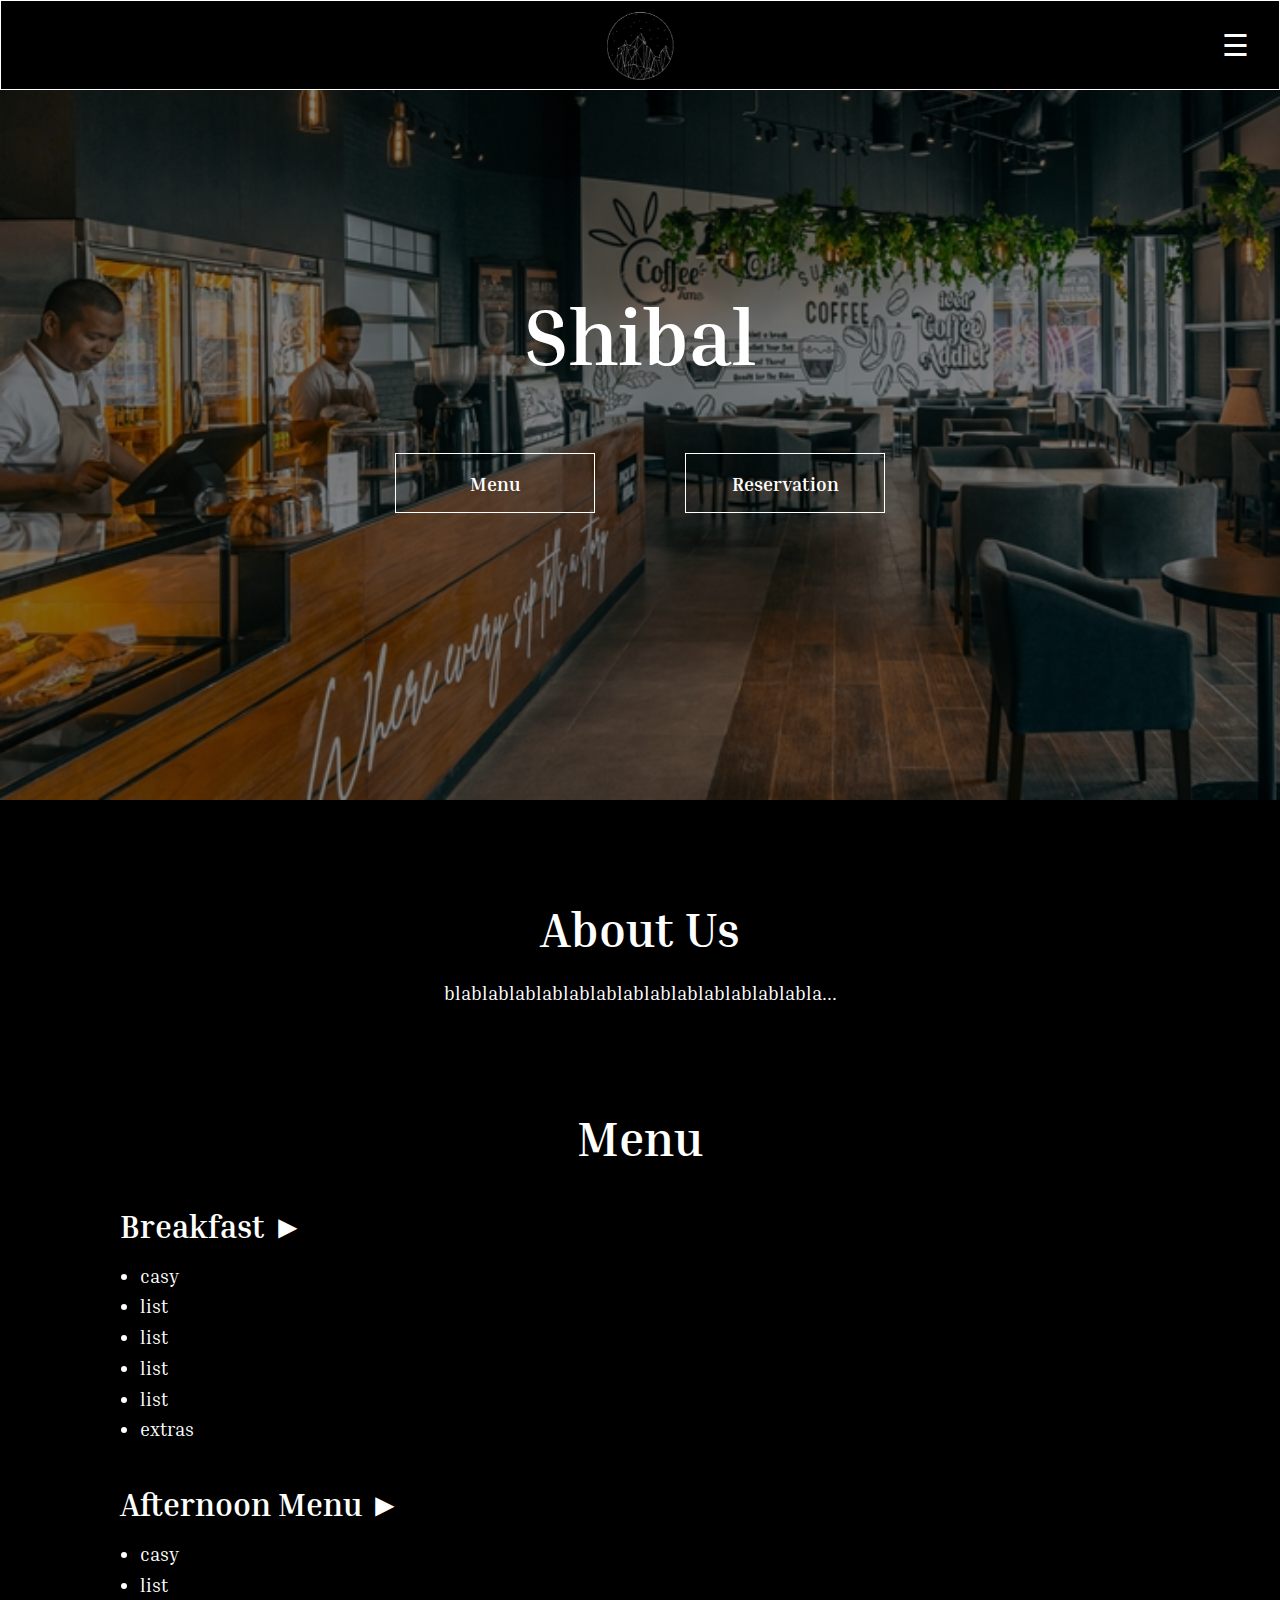
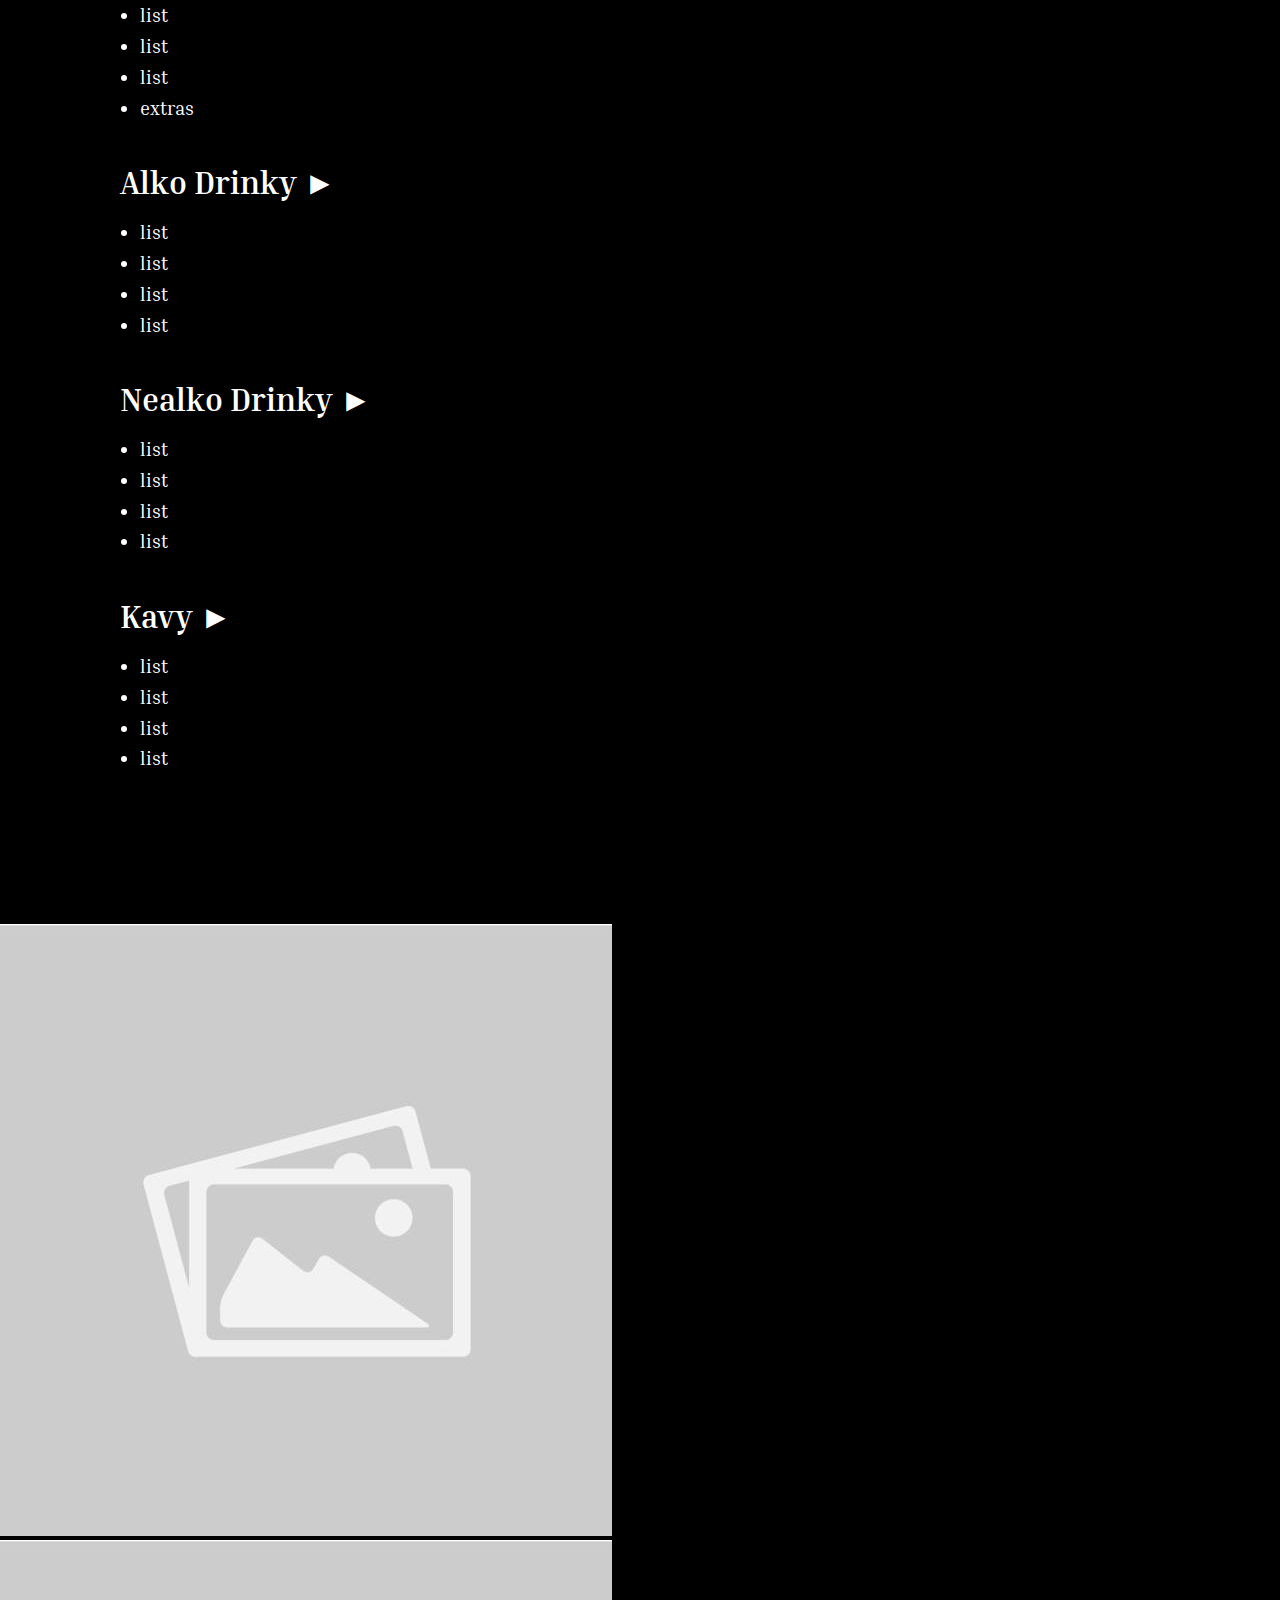
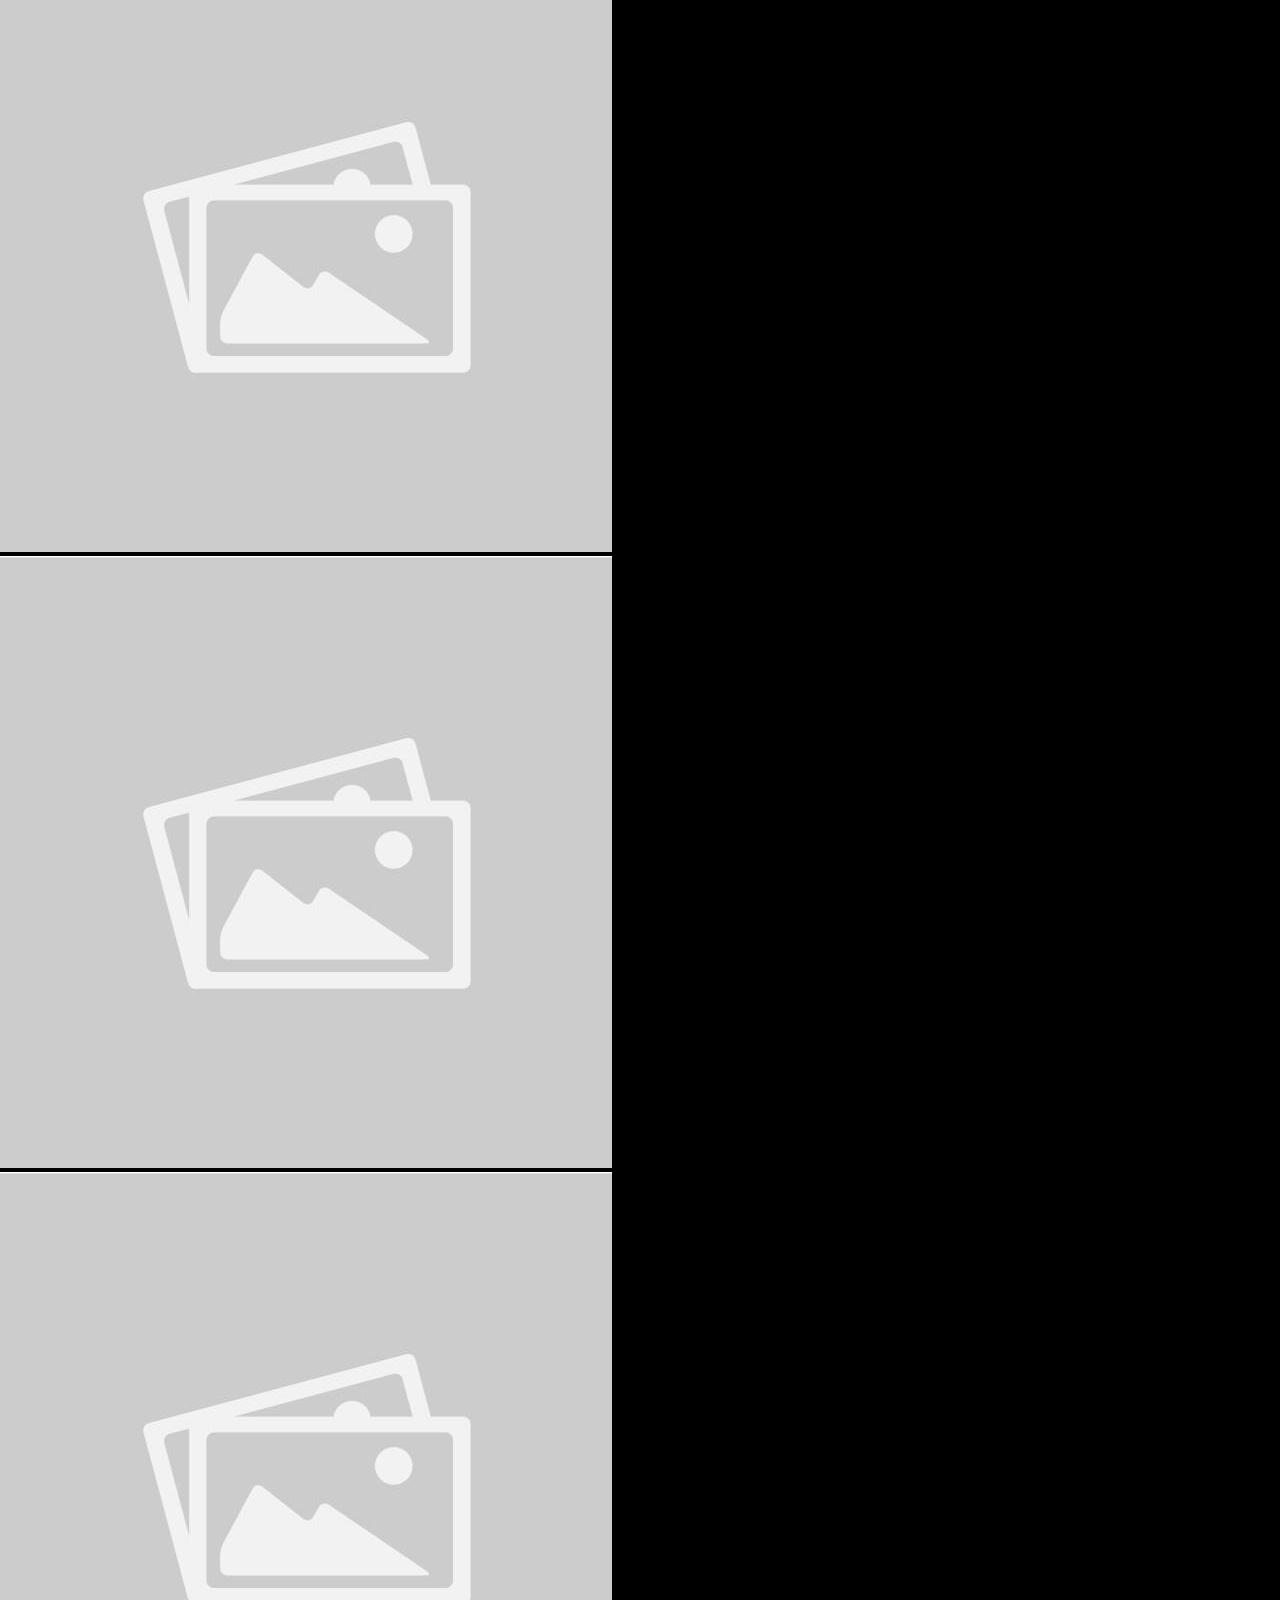
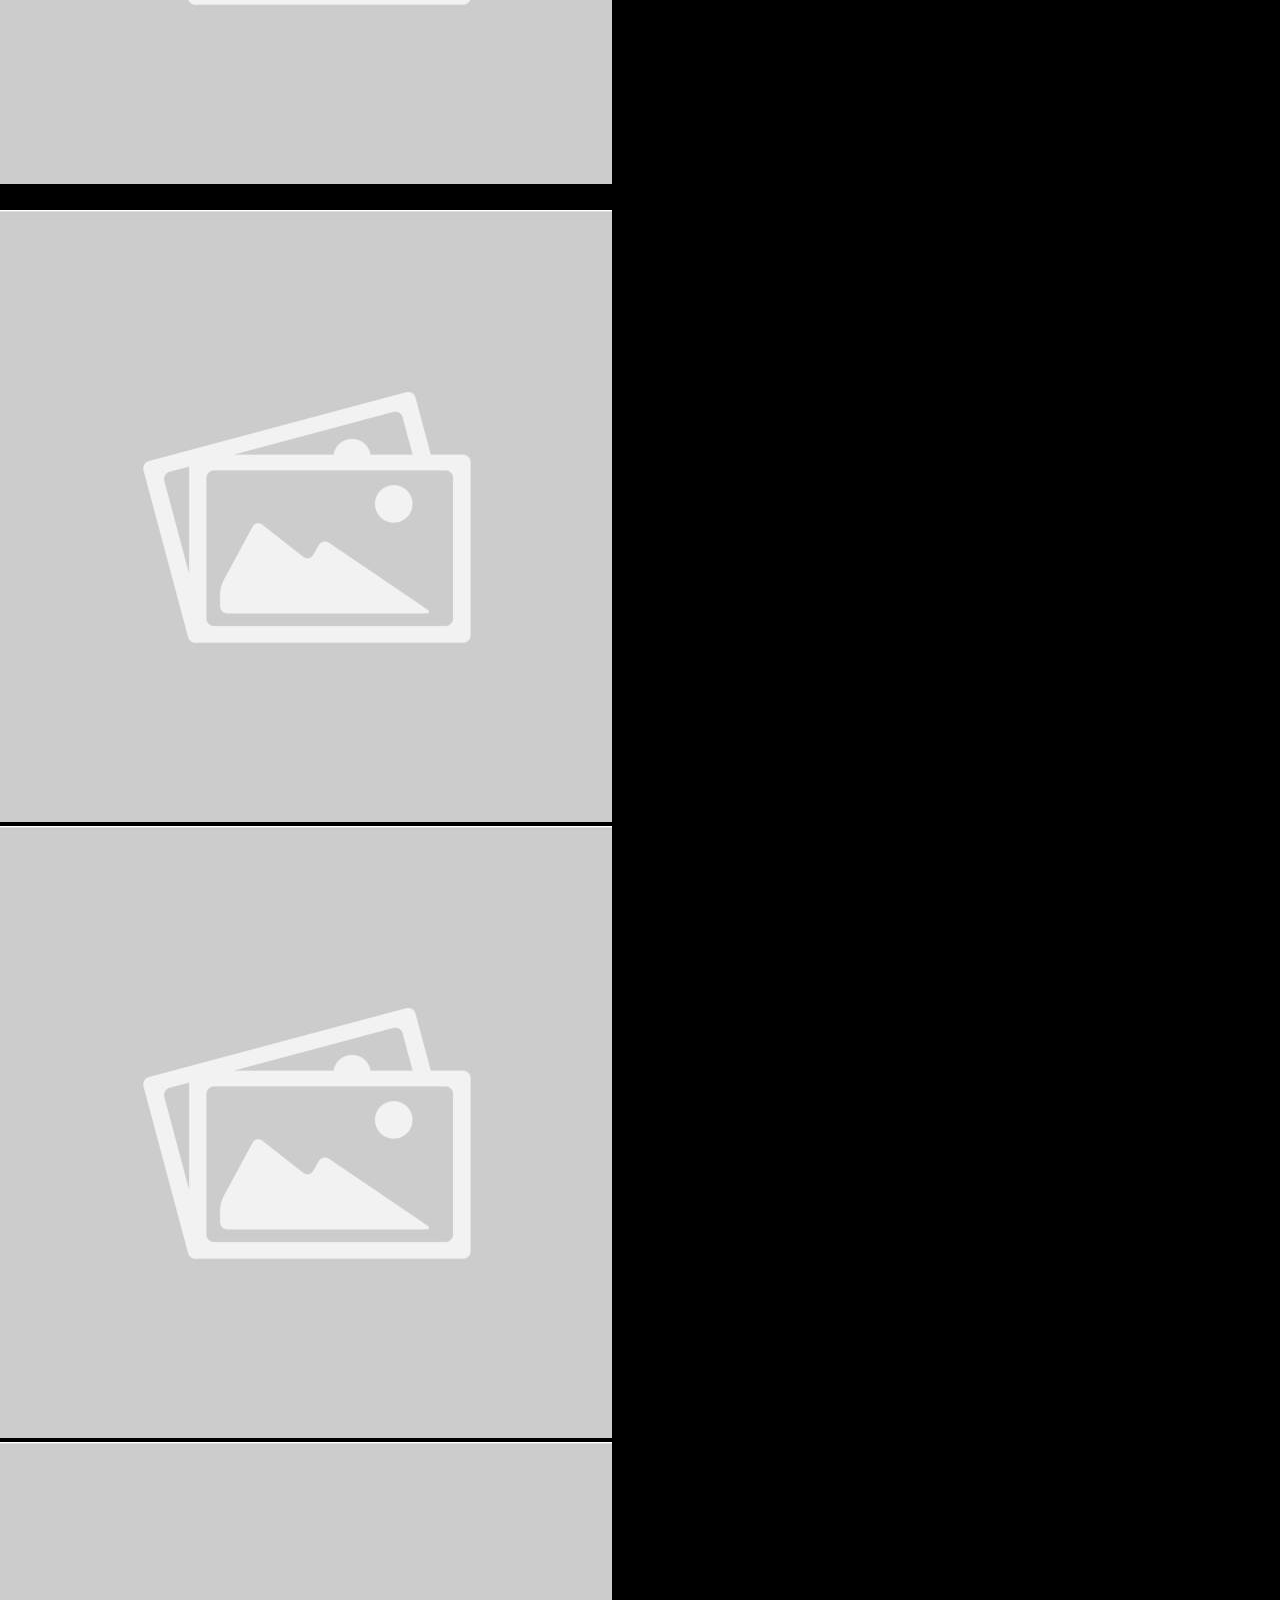
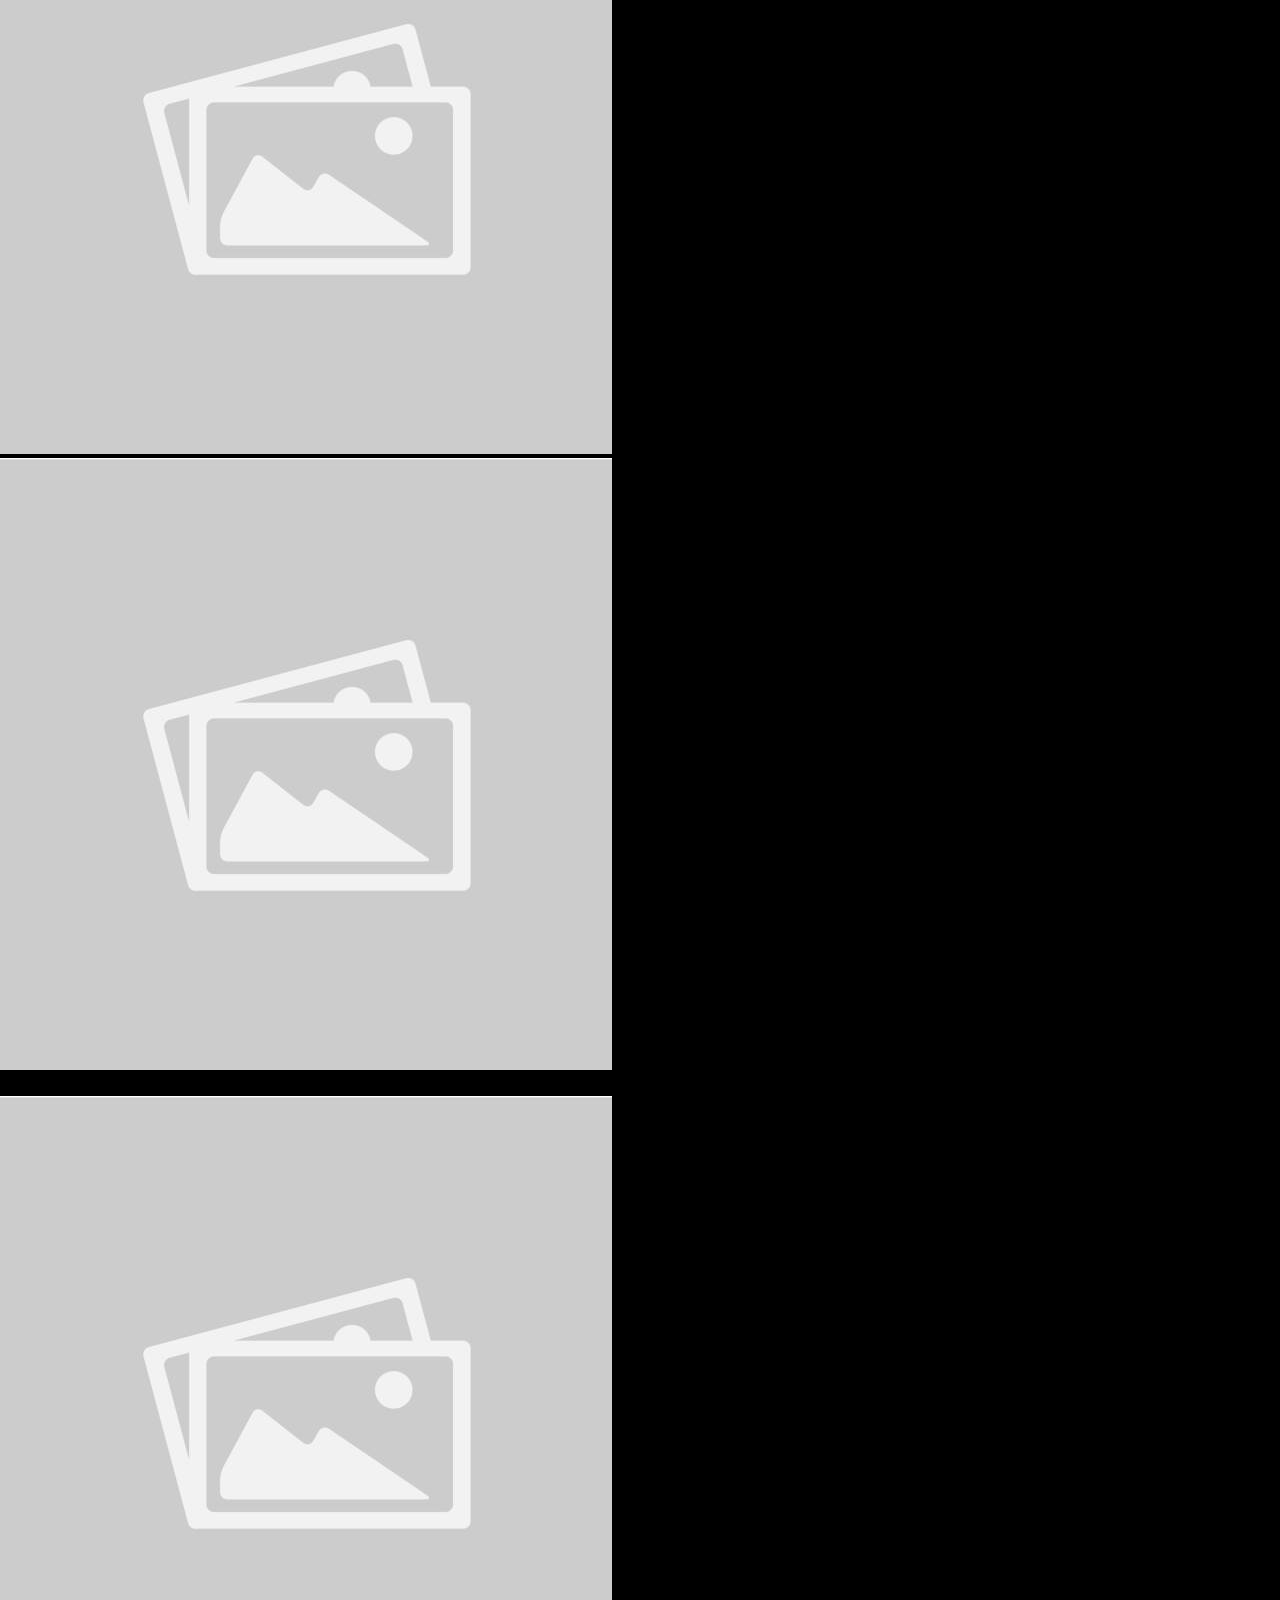
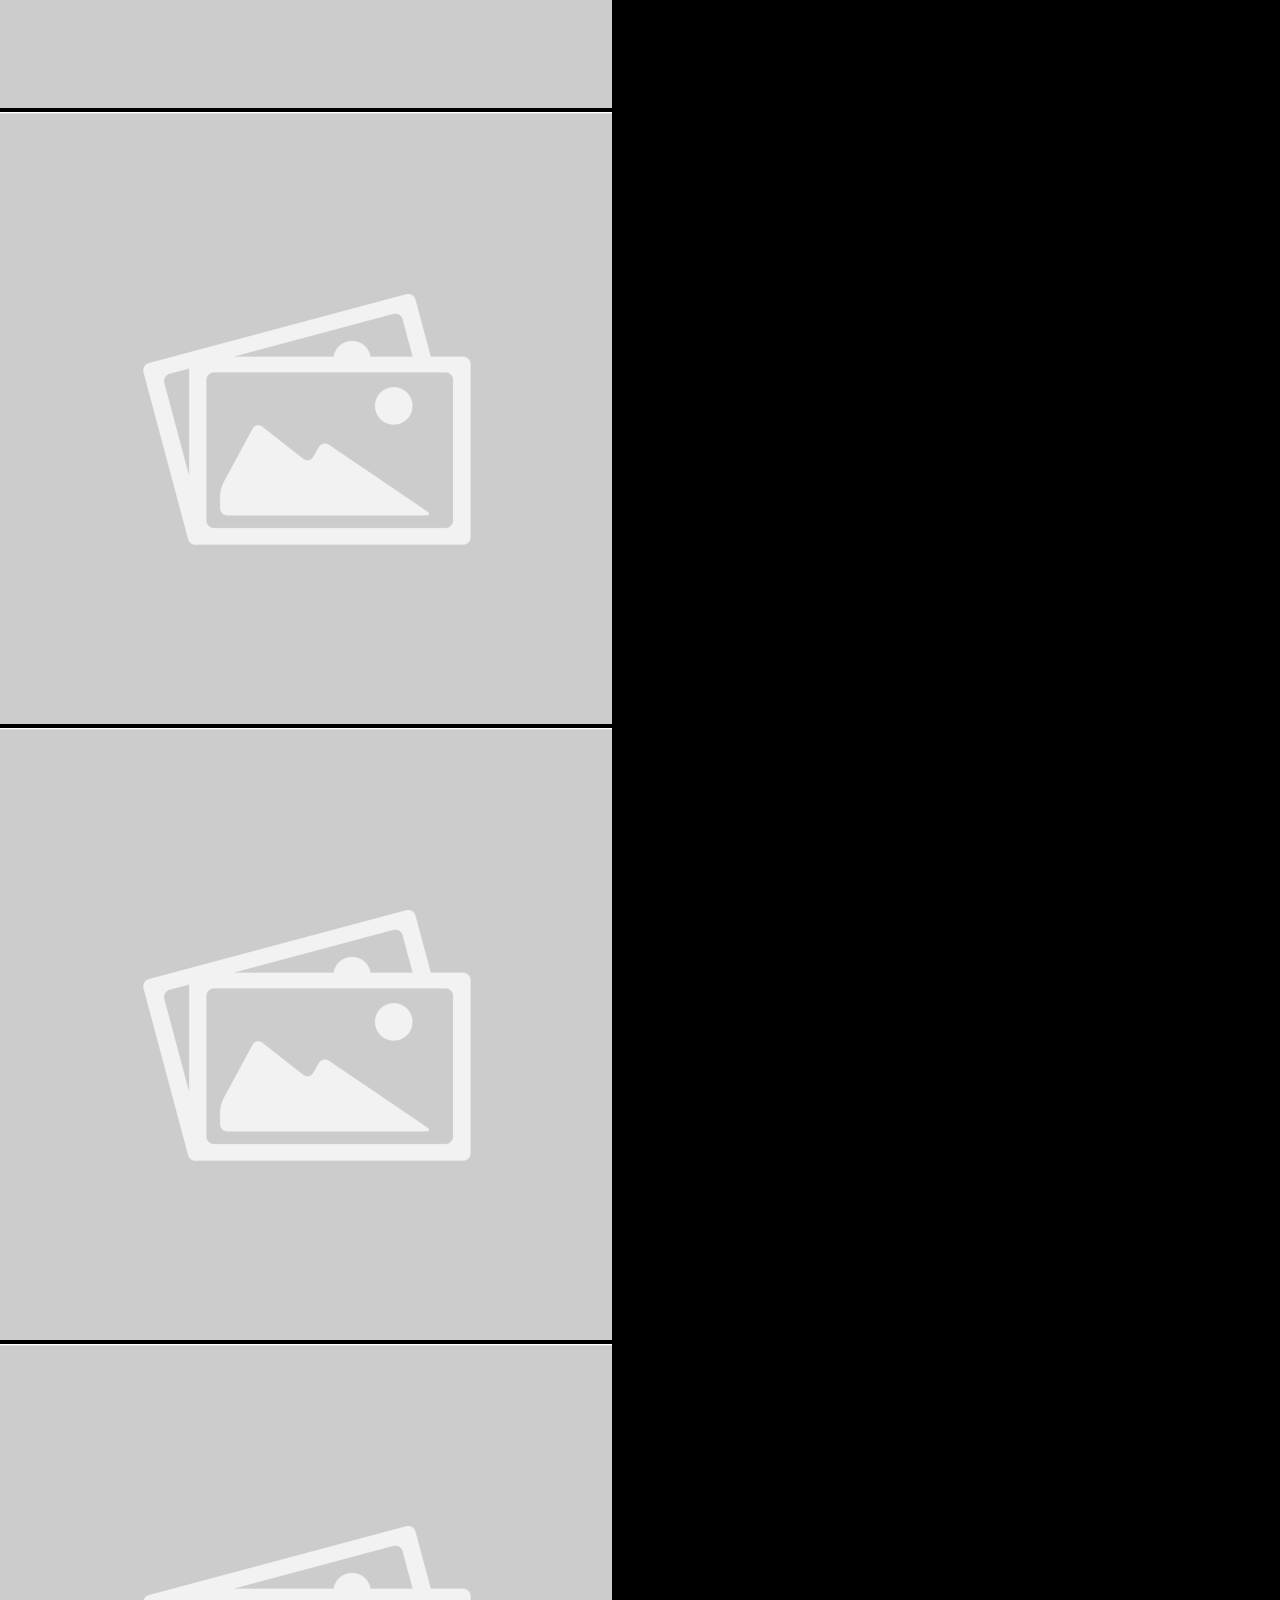
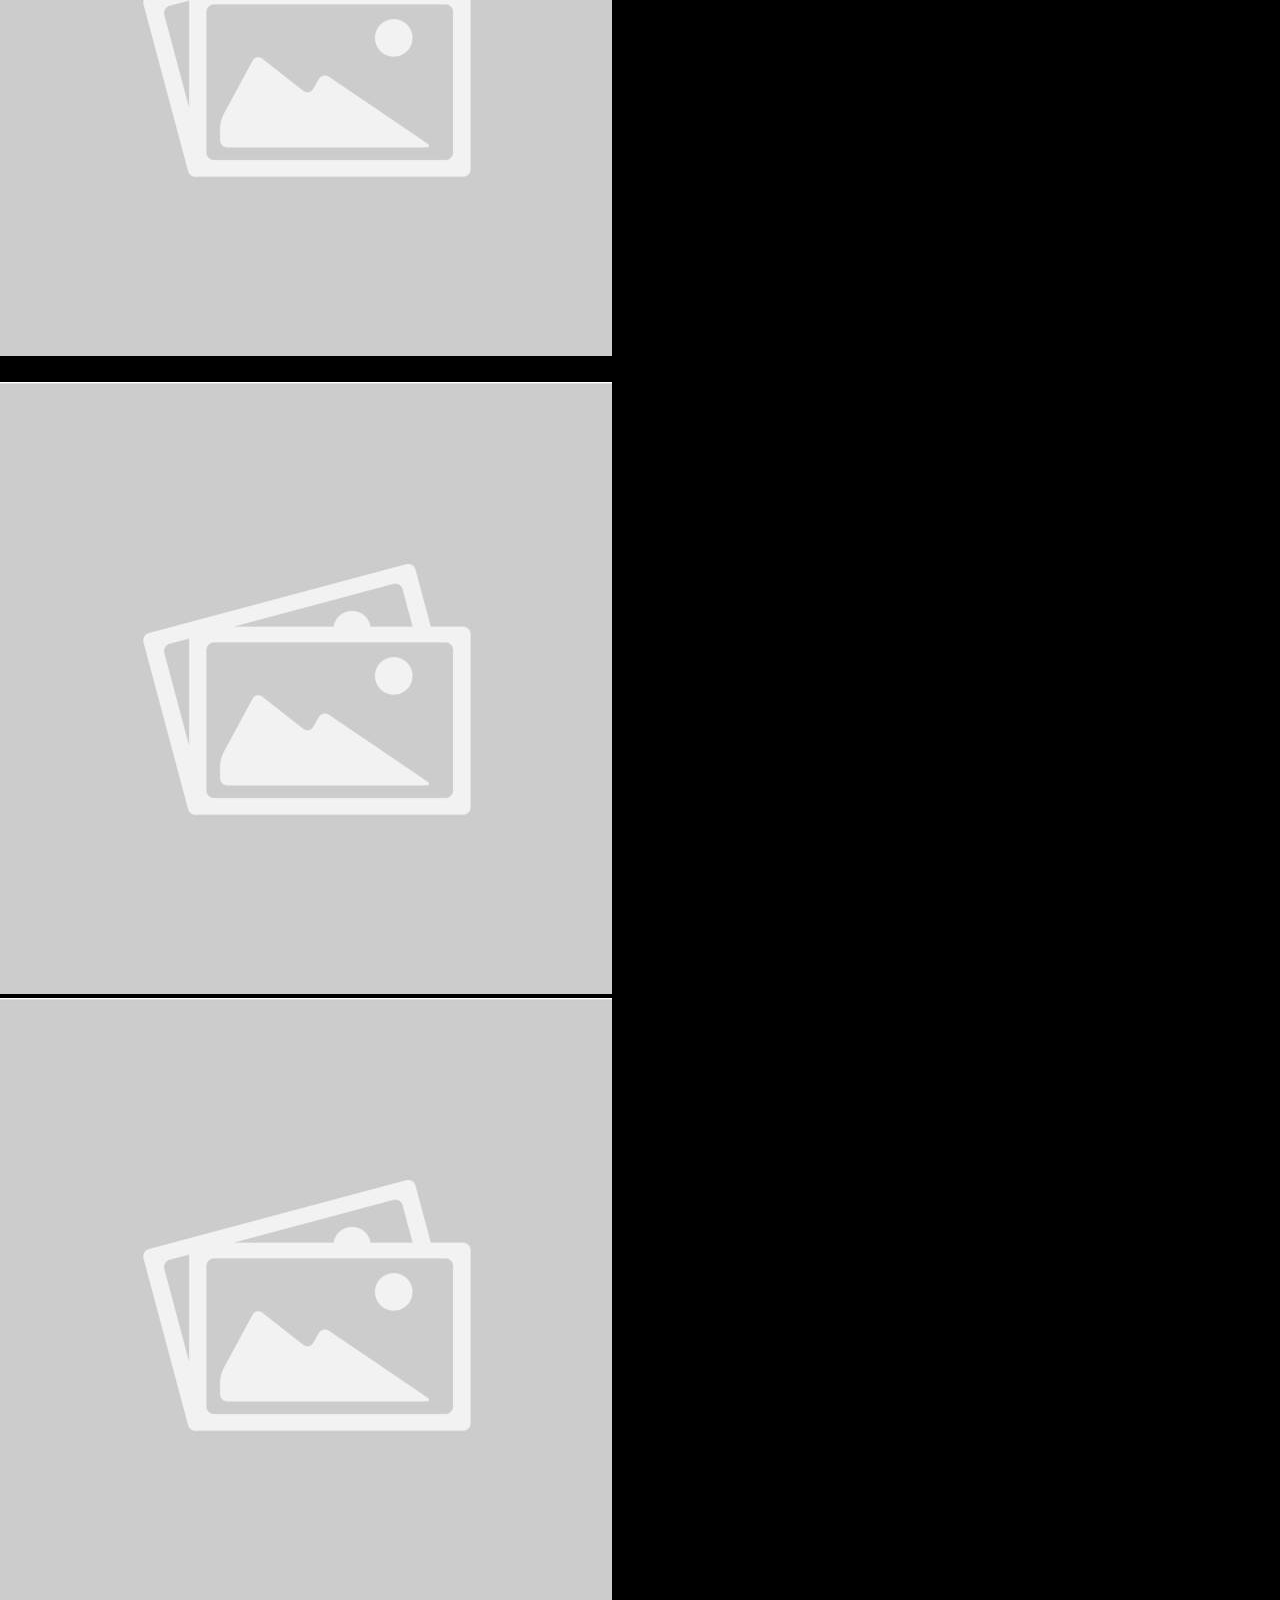
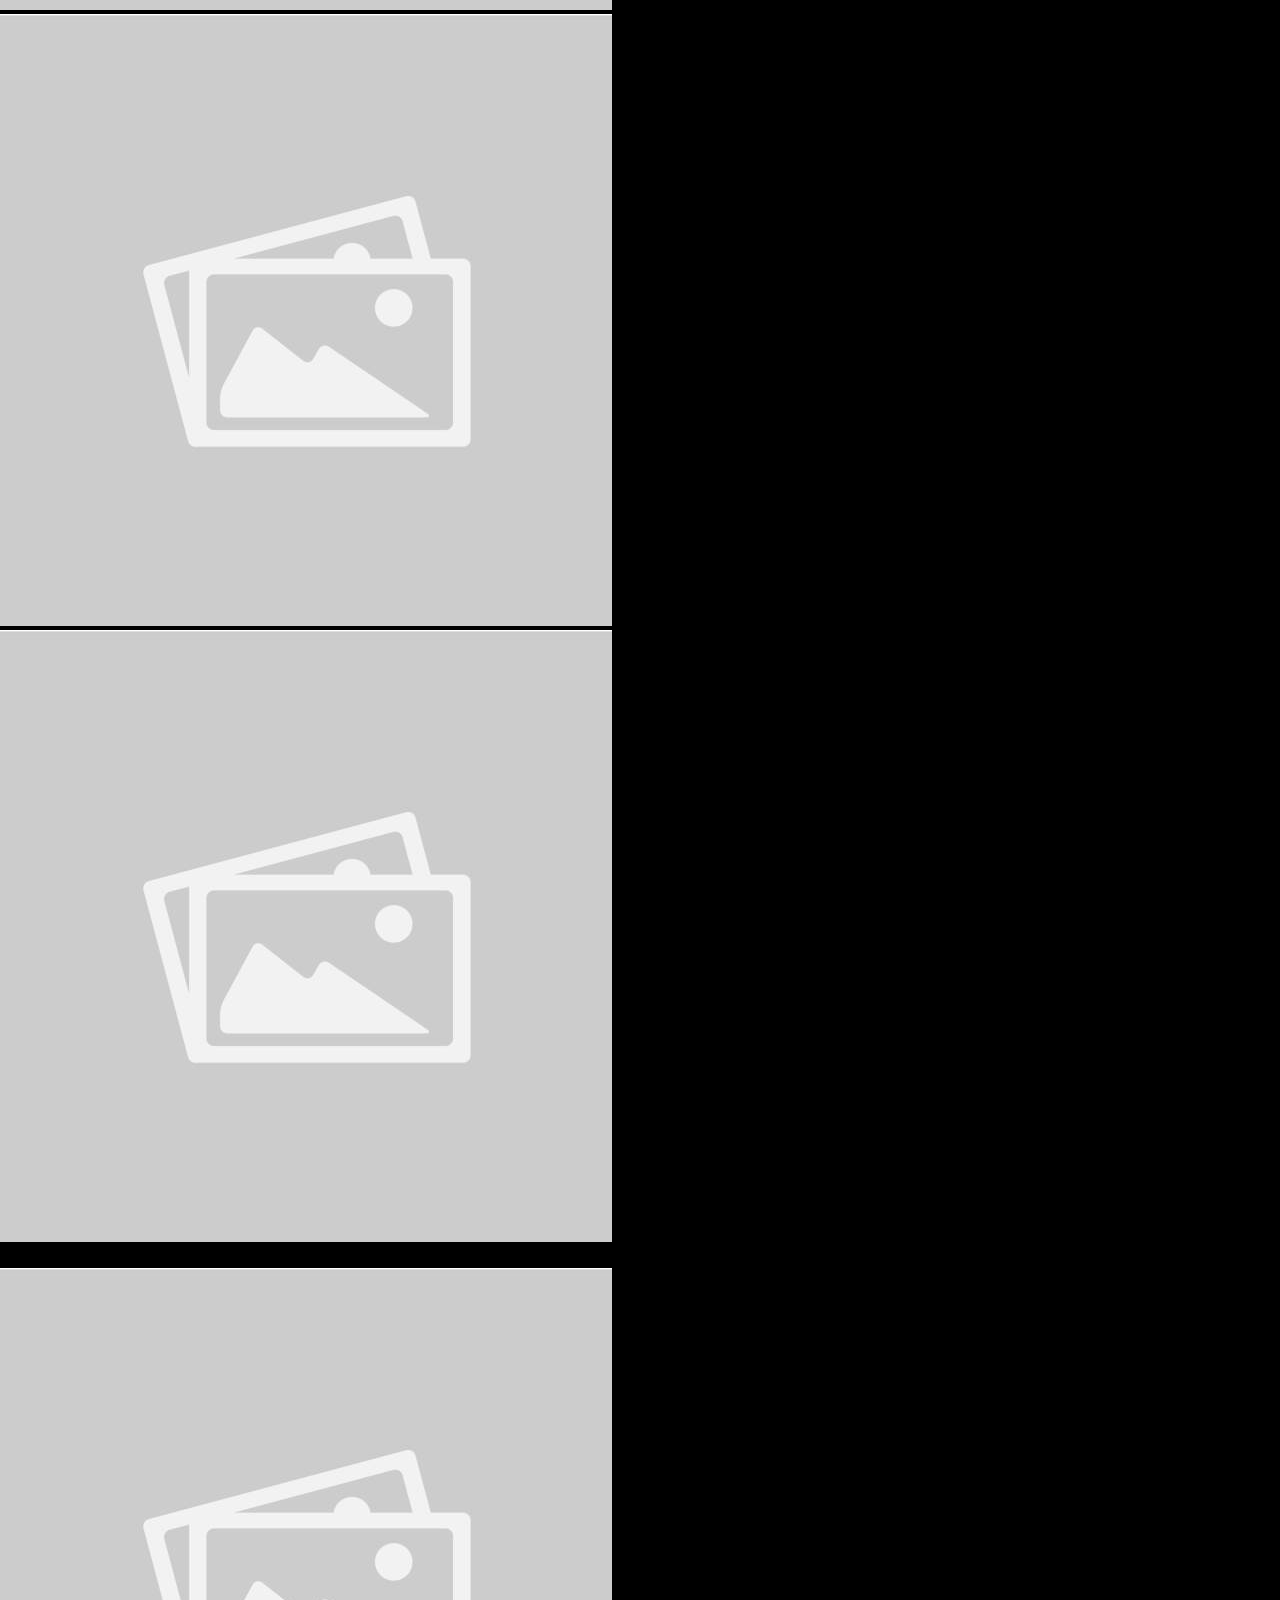
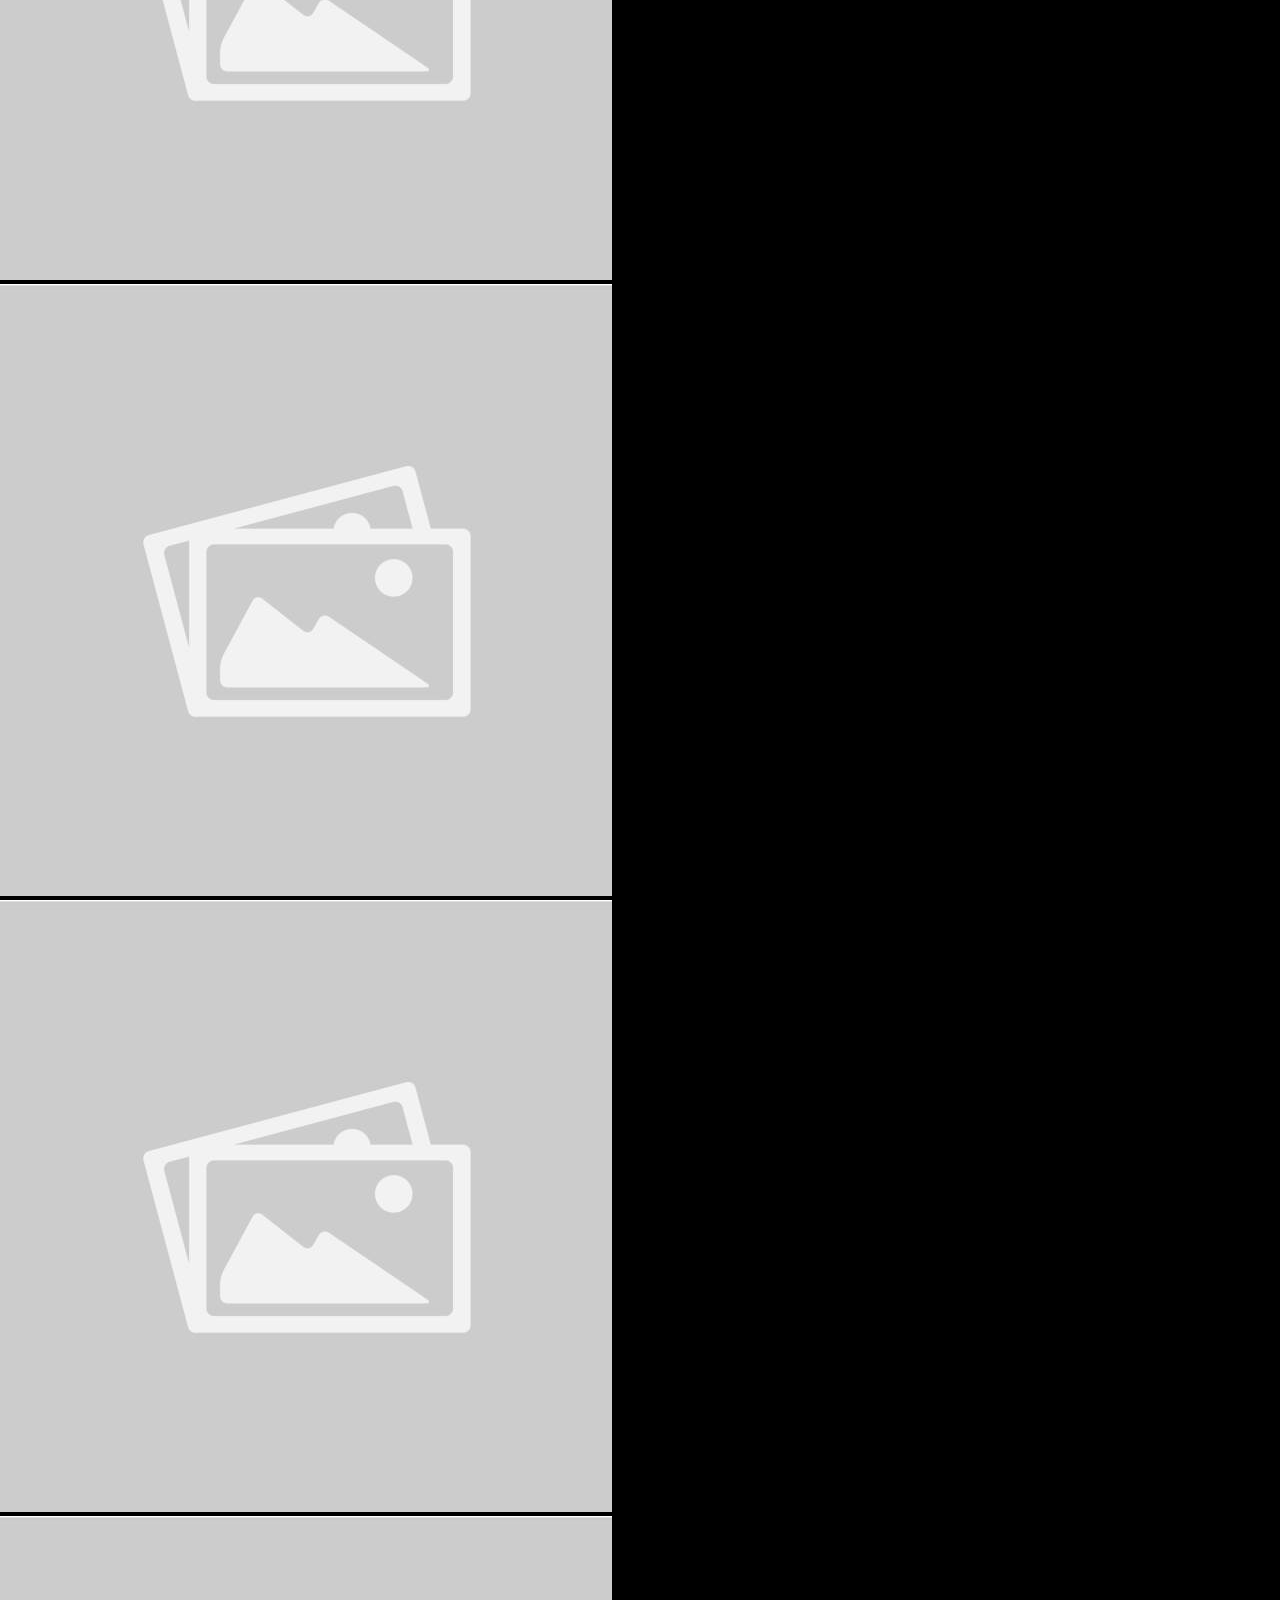
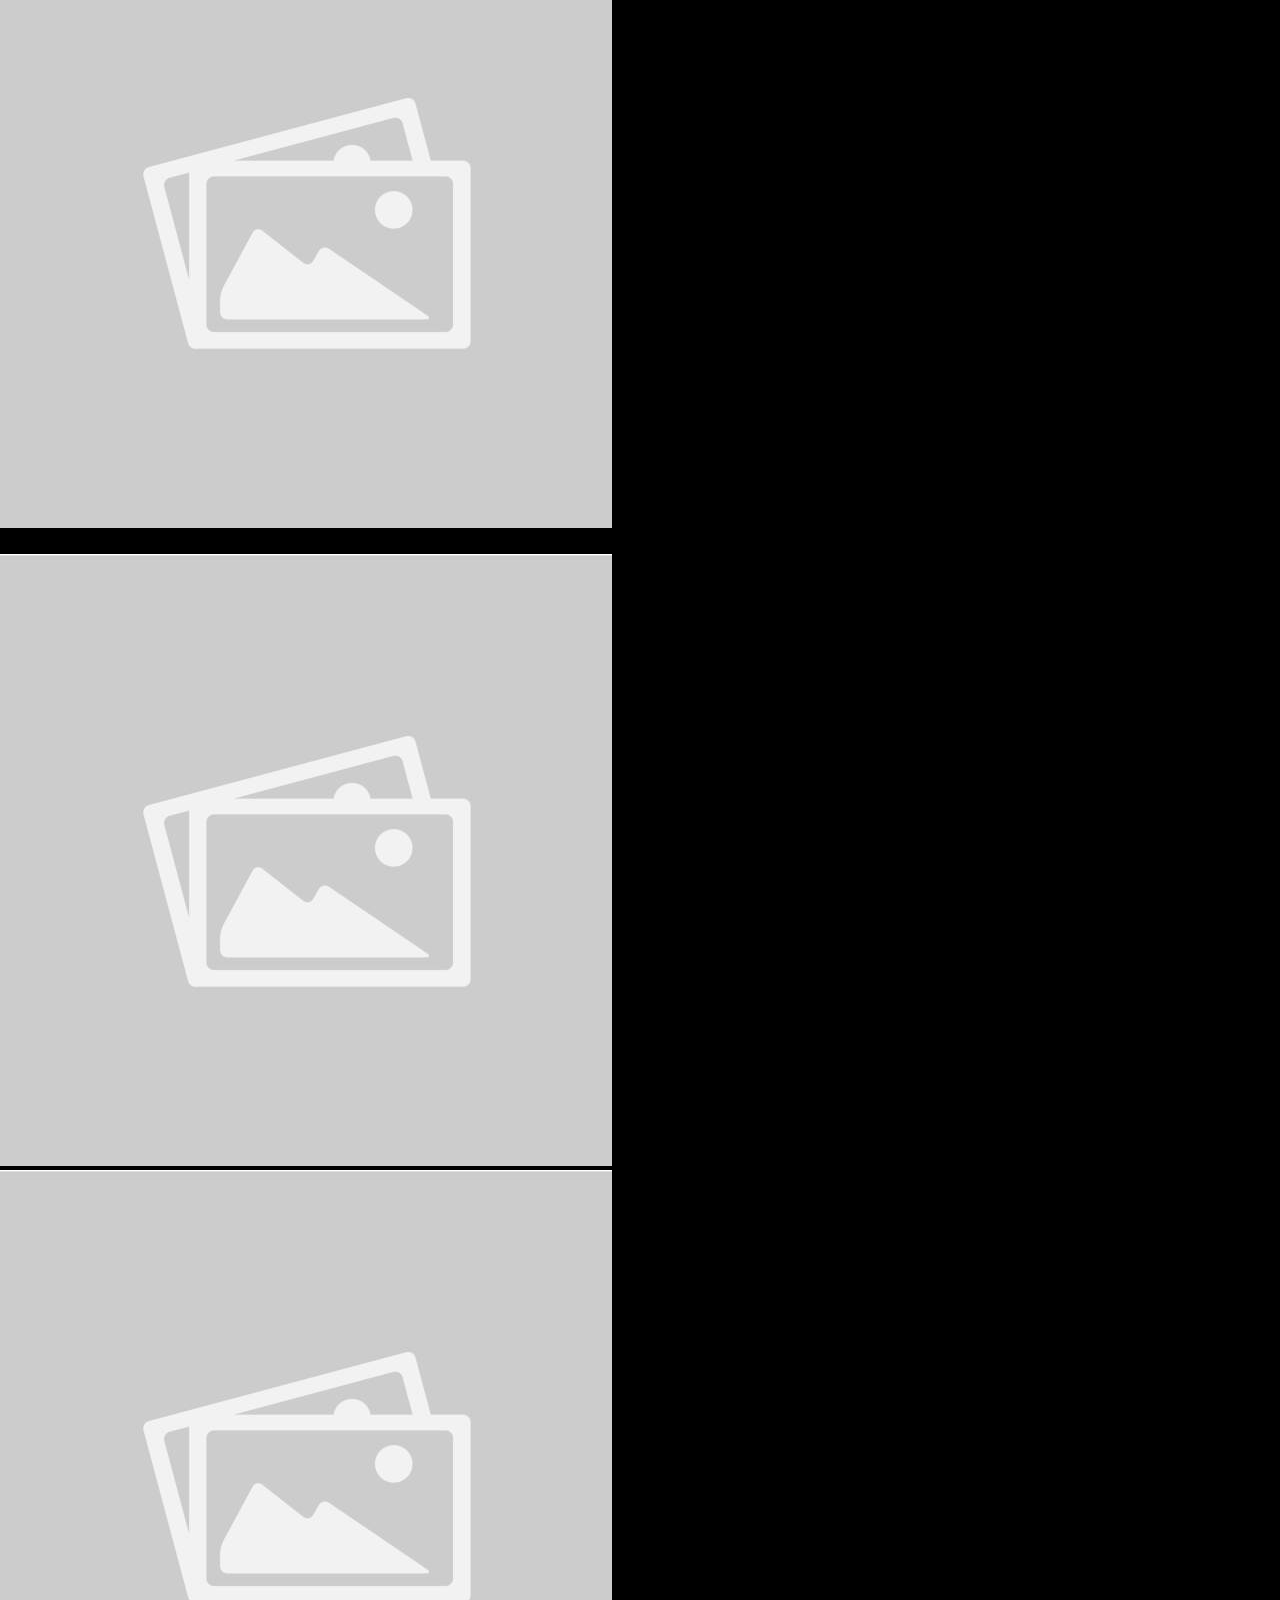
<file: kavarna/index.html>
<!DOCTYPE html>
<html lang="cs">
<head>
    <meta charset="UTF-8">
    <meta name="viewport" content="width=device-width, initial-scale=1.0">
    <title>kavarna — Shibal</title>
    <link rel="stylesheet" href="css/style.css">
    <link href="https://fonts.googleapis.com/css2?family=Inria+Serif&display=swap" rel="stylesheet">
    <style>
        html { scroll-behavior: smooth; }
    </style>
</head>

<body>

<header>
    <div class="logo">
        <img src="img/logo.png" alt="Logo kavárny">
    </div>
    <div class="menu-icon" id="menuIcon">&#9776;</div>
    <nav id="navMenu">
        <ul>
            <li><a href="#menu">menu</a></li>
            <li><a href="#about-us">about us</a></li>
            <li><a href="#gallery">photo gallery</a></li>
            <li><a href="#">reservation</a></li>
            <li><a href="#">work with us</a></li>
            <li><a href="#">contact</a></li>
        </ul>
    </nav>
</header>

<section class="hero">
    <h1 class="hero-title">Shibal</h1>
    <div class="hero-buttons">
        <a href="#menu" class="btn">Menu</a>
        <a href="#" class="btn">Reservation</a>
    </div>
</section>

<section class="about-us" id="about-us">
  <h2>About Us</h2>
  <p id="about-us-text"></p>
</section>

<section class="menu-section" id="menu">
    <h2>Menu</h2>

    <div class="menu-category">
        <h3 class="menu-toggle">
            Breakfast <span class="arrow">►</span>
        </h3>
        <div class="menu-content">
            <ul>
                <li>casy</li>
                <li>list</li>
                <li>list</li>
                <li>list</li>
                <li>list</li>
                <li>extras</li>
            </ul>
        </div>
    </div>

    <div class="menu-category">
        <h3 class="menu-toggle">
            Afternoon Menu <span class="arrow">►</span>
        </h3>
        <div class="menu-content">
            <ul>
                <li>casy</li>
                <li>list</li>
                <li>list</li>
                <li>list</li>
                <li>list</li>
                <li>extras</li>
            </ul>
        </div>
    </div>

    <div class="menu-category">
        <h3 class="menu-toggle">
            Alko Drinky <span class="arrow">►</span>
        </h3>
        <div class="menu-content">
            <ul>
                <li>list</li>
                <li>list</li>
                <li>list</li>
                <li>list</li>
            </ul>
        </div>
    </div>

    <div class="menu-category">
        <h3 class="menu-toggle">
            Nealko Drinky <span class="arrow">►</span>
        </h3>
        <div class="menu-content">
            <ul>
                <li>list</li>
                <li>list</li>
                <li>list</li>
                <li>list</li>
            </ul>
        </div>
    </div>

    <div class="menu-category">
        <h3 class="menu-toggle">
            Kavy <span class="arrow">►</span>
        </h3>
        <div class="menu-content">
            <ul>
                <li>list</li>
                <li>list</li>
                <li>list</li>
                <li>list</li>
            </ul>
        </div>
    </div>
</section>



<section class="gallery" id="gallery">
    <h2>Photo Gallery</h2>

    <!-- Breakfast -->
    <h3>Breakfast</h3>
    <div class="gallery-grid">
        <div class="gallery-item"><img src="img/gallery/breakfast/breakfast1.jpg" alt=""></div>
        <div class="gallery-item"><img src="img/gallery/breakfast/breakfast2.jpg" alt=""></div>
        <div class="gallery-item"><img src="img/gallery/breakfast/breakfast3.jpg" alt=""></div>
        <div class="gallery-item"><img src="img/gallery/breakfast/breakfast4.jpg" alt=""></div>
    </div>

    <!-- Afternoon -->
    <h3>Afternoon</h3>
    <div class="gallery-grid">
        <div class="gallery-item"><img src="img/gallery/afternoon/afternoon1.jpg" alt=""></div>
        <div class="gallery-item"><img src="img/gallery/afternoon/afternoon2.jpg" alt=""></div>
        <div class="gallery-item"><img src="img/gallery/afternoon/afternoon3.jpg" alt=""></div>
        <div class="gallery-item"><img src="img/gallery/afternoon/afternoon4.jpg" alt=""></div>
    </div>

    <!-- Alko -->
    <h3>Alko</h3>
    <div class="gallery-grid">
        <div class="gallery-item"><img src="img/gallery/alko/alko1.jpg" alt=""></div>
        <div class="gallery-item"><img src="img/gallery/alko/alko2.jpg" alt=""></div>
        <div class="gallery-item"><img src="img/gallery/alko/alko3.jpg" alt=""></div>
        <div class="gallery-item"><img src="img/gallery/alko/alko4.jpg" alt=""></div>
    </div>

    <!-- Nealko -->
    <h3>Nealko</h3>
    <div class="gallery-grid">
        <div class="gallery-item"><img src="img/gallery/nealko/nealko1.jpg" alt=""></div>
        <div class="gallery-item"><img src="img/gallery/nealko/nealko2.jpg" alt=""></div>
        <div class="gallery-item"><img src="img/gallery/nealko/nealko3.jpg" alt=""></div>
        <div class="gallery-item"><img src="img/gallery/nealko/nealko4.jpg" alt=""></div>
    </div>

    <!-- Kávy -->
    <h3>Kávy</h3>
    <div class="gallery-grid">
        <div class="gallery-item"><img src="img/gallery/kavy/kavy1.jpg" alt=""></div>
        <div class="gallery-item"><img src="img/gallery/kavy/kavy2.jpg" alt=""></div>
        <div class="gallery-item"><img src="img/gallery/kavy/kavy3.jpg" alt=""></div>
        <div class="gallery-item"><img src="img/gallery/kavy/kavy4.jpg" alt=""></div>
    </div>

    <!-- Interiér -->
    <h3>Interiér</h3>
    <div class="gallery-grid">
        <div class="gallery-item"><img src="img/gallery/interier/interier1.jpg" alt=""></div>
        <div class="gallery-item"><img src="img/gallery/interier/interier2.jpg" alt=""></div>
        <div class="gallery-item"><img src="img/gallery/interier/interier3.jpg" alt=""></div>
        <div class="gallery-item"><img src="img/gallery/interier/interier4.jpg" alt=""></div>
    </div>
</section>

<script src="js/gallery.js"></script>

<script src="js/about-us.js"></script>

<script>
fetch("data/about.json")
    .then(response => response.json())
    .then(data => {
        document.getElementById("aboutText").innerText = data.text;
    })
    .catch(err => {
        document.getElementById("aboutText").innerText = "Nepodařilo se načíst data.";
        console.error("Chyba při načítání JSON:", err);
    });
</script>

<script>
    const menuIcon = document.getElementById('menuIcon');
    const navMenu = document.getElementById('navMenu');

    menuIcon.addEventListener('click', () => {
        navMenu.classList.toggle('active');
    });

    document.querySelectorAll("#navMenu a").forEach(a => {
        a.addEventListener("click", () => {
            navMenu.classList.remove("active");
        });
    });
</script>

<script>
    const menuIcon = document.getElementById('menuIcon');
    const navMenu = document.getElementById('navMenu');

    menuIcon.addEventListener('click', () => {
        navMenu.classList.toggle('active');
    });

    document.querySelectorAll("#navMenu a").forEach(a => {
        a.addEventListener("click", () => {
            navMenu.classList.remove("active");
        });
    });
</script>

<script>
document.querySelectorAll(".menu-toggle").forEach(toggle => {
    toggle.addEventListener("click", () => {
        toggle.parentElement.classList.toggle("active");
    });
});
</script>

</body>
</html>
</file>
<file: kavarna/css/style.css>
* {
        margin: 0;
        padding: 0;
        box-sizing: border-box;
    }

    body {
        background-color: #000;
        font-family: 'Inria Serif', serif;
    }

    html {
    scroll-behavior: smooth;
    }

    /* Horní panel */
    header {
        position: fixed;
        top: 0;
        left: 0;
        width: 100%;
        height: 90px;
        background-color: #000; 
        color: #fff;
        display: flex;
        justify-content: center; /* logo uprostřed */
        align-items: center;
        padding: 15px 40px;
        border: 1px solid #fff;
        z-index: 1000;
    }


    /* Logo */
    .logo img {
        margin-top: 5px;
        height: 70px;
    }

    /* Ikona menu vpravo */
    .menu-icon {
        position: absolute;
        right: 30px;
        font-size: 30px;
        cursor: pointer;
        user-select: none;
    }

    /* Navigace (skrytá, dokud se neklikne) */
    nav {
        position: absolute;
        top: 85%;
        right: 0;
        background-color: #000;
        border: 1px solid #fff;
        display: none;
    }

    nav.active,
    nav.active ul {
        display: block;
    }

    nav ul {
        list-style: none;
        display: flex;
        flex-direction: column;
    }

    nav ul li:first-child a {
        color: gray;
    }



    nav a {
        display: block;
        padding: 8px 15px;
        padding-right: 30px;
        color: #fff;
        text-decoration: none;
    }

    nav a:hover {
        background-color: #222;
    }

    nav a.highlight:hover {
        background-color: #222;
        color:gray;
    }


    .hero {
        position: relative;
        height: 800px;
        background-image: 
            linear-gradient(rgba(0,0,0,0.5), rgba(0,0,0,0.5)),
            url('../img/pozadi.jpg');
        background-size: cover;
        background-position: center;
        display: flex;
        flex-direction: column;      /* děti stohujeme vertikálně */
        justify-content: center;     /* vertikálně doprostřed */
        align-items: center;         /* horizontálně doprostřed */
    }

    .hero-buttons {
        margin-top: 70px;       
        display: flex;           /* tlačítka vedle sebe */
        justify-content: center; /* zarovnání celé skupiny na střed */
        gap: 90px;               /* mezera mezi tlačítky */
    }

    .hero-title {
        color: #fff;
        font-size: 5rem;
        text-align: center;
        z-index: 1;
    }

    .btn {
        width: 200px;           /* pevná šířka tlačítka */
        height: 60px;           /* pevná výška tlačítka */
        background-color: transparent;
        color: #fff;
        text-decoration: none;
        font-weight: bold;
        font-size: 1.2rem;
        border: 1px solid #fff;
        display: flex;           /* pro vertikální a horizontální zarovnání textu */
        justify-content: center;
        align-items: center;
        transition: background-color 0.3s, color 0.3s;
    }

    .btn:hover {
        background-color: #fff;
        color: #000;
    }

    .about-us {
        padding-top: 100px;
        text-align: center;
        color: #fff;
        background-color: #000; /* stejné jako pozadí stránky */
    }

    .about-us h2 {
        font-size: 3rem;
        margin-bottom: 20px;
    }

    .about-us p {
        font-size: 1.2rem;
        max-width: 85%;
        margin: 0 auto; /* centrování textu */
        line-height: 1.6;
    }

    .menu-section {
        padding: 100px 20px;
        text-align: center;
        color: #fff;
        background-color: #000;
    }

    .menu-section h2 {
        font-size: 3rem;
        margin-bottom: 40px; /* větší mezera od podnadpisů */
    }

    .menu-section .menu-category {
        margin-top: 40px;
        text-align: left;       /* podnadpisy a text zarovnáno doleva */
        max-width: 700px;
        margin-left: 100px;
        margin-right: auto;     /* centrování celého bloku v rámci sekce */
    }

    .menu-section .menu-category ul {
        list-style-type: disc;      /* klasické odrážky */
        padding-left: 20px;         /* odsazení od levého okraje */
        margin-top: 10px;
        font-size: 1.2rem;
        color: #ffffff;               /* jemná barva textu */
        line-height: 1.6;
    }

    .menu-section .menu-category h3 {
        font-size: 2rem;
        margin-bottom: 15px;
        color: #fff;
    }


    .menu-section .menu-category p {
        font-size: 1.1rem;
        max-width: 700px;
        margin: 0 auto;
        line-height: 1.6;
        color: #ccc; 
    }
</file>
